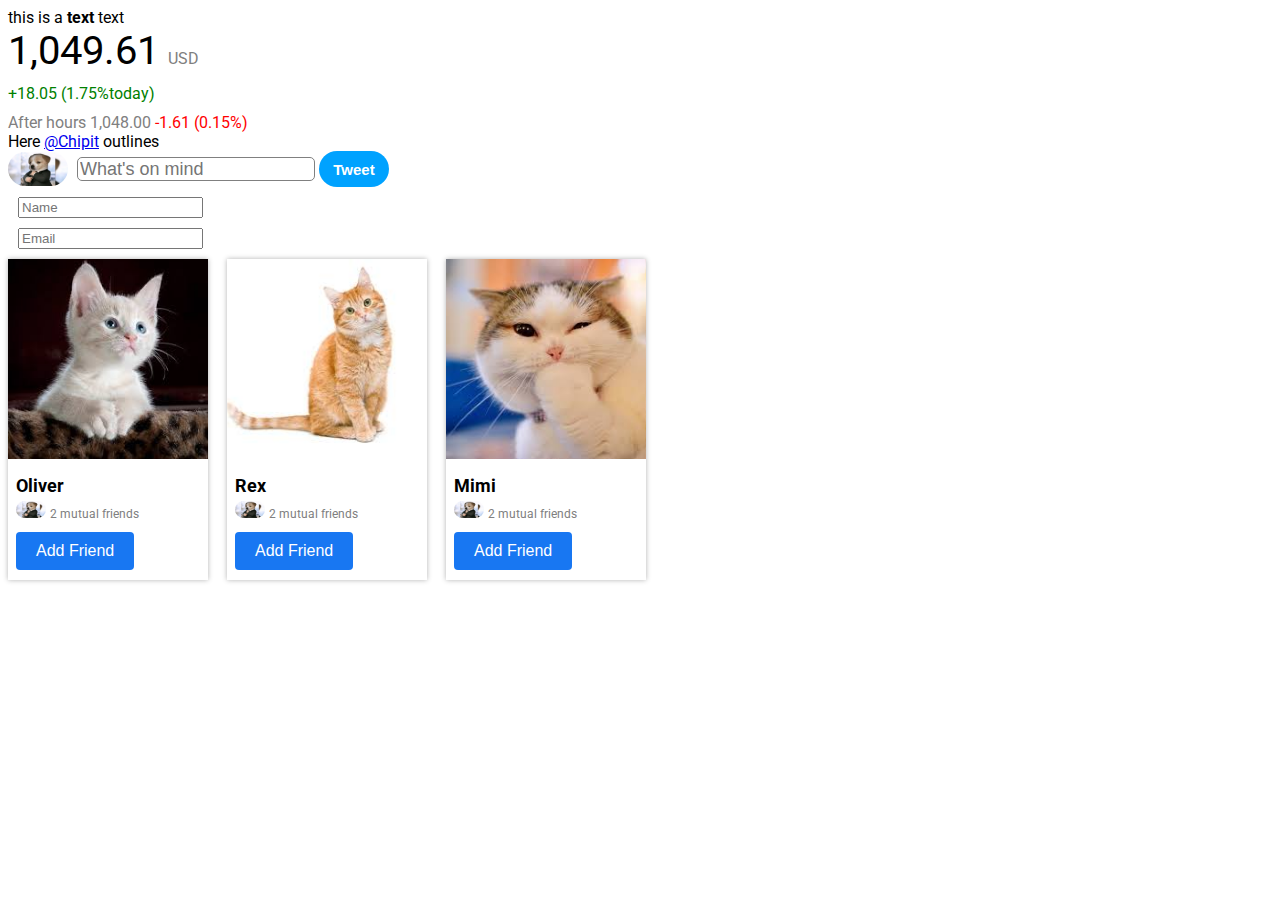
<file: introlessons/index.html>
<!DOCTYPE html>
<html lang="en">
<head>
    <meta charset="UTF-8">
    <meta name="viewport" content="width=device-width, initial-scale=1.0">
    <title>Document</title>
    <link rel="stylesheet" href="style.css">
	<link rel="preconnect" href="https://fonts.googleapis.com">
<link rel="preconnect" href="https://fonts.gstatic.com" crossorigin>
<link href="https://fonts.googleapis.com/css2?family=Roboto:ital,wght@0,100;0,300;0,400;0,500;0,700;0,900;1,100;1,300;1,400;1,500;1,700;1,900&display=swap" rel="stylesheet">
    <!-- <script src="./type.js"></script> -->
</head>
<body>
    <p> this is a <strong>text</strong> text</p>
	
	<p><span class="val-style">1,049.61</span> 
	<span class="usd-style">USD</span>
	</p> 
	<p class="perc-style">+18.05 (1.75%today)</p>
	<p class="after"> After hours 1,048.00 
	<span class="hour-style">-1.61 (0.15%)
	</span></p>
	<p>Here <a href="www.google.com"  class="chip">@Chipit</a> outlines </p>
	<img class="img-style" src="assets\doggy_suit.jpg">
	<input class="search-sty" type="text" placeholder="What's on mind"> <button class="tweet-btn">Tweet</button>
	<br>
	<input class="name-sty" type="text" placeholder="Name">
	<input class="em-sty" type="text" placeholder="Email">
	<div class="lay-div">
		<div class="img-div">
			<img class="cat1-img" src="assets/cat2.jpg">
			<p class="nam-txt">Oliver</p>
		</div>
		<div class="mut-div">
			<img class="dog-img" src="assets/doggy_suit.jpg"> <p class="mut-txt">2 mutual friends</p>
		    
		</div>
		
			<button class="btn-div" >Add Friend</button>
		
	</div>
	<div class="lay-div">
		<div class="img-div">
			<img class="cat1-img" src="assets/cat1.jpg">
			<p class="nam-txt">Rex</p>
		</div>
		<div class="mut-div">
			<img class="dog-img" src="assets/doggy_suit.jpg"> <p class="mut-txt">2 mutual friends</p>
		    
		</div>
		
			<button class="btn-div" >Add Friend</button>
		
	</div>
	<div class="lay-div">
		<div class="img-div">
			<img class="cat1-img" src="assets/cat3.jpg">
			<p class="nam-txt">Mimi</p>
		</div>
		<div class="mut-div">
			<img class="dog-img" src="assets/doggy_suit.jpg"> <p class="mut-txt">2 mutual friends</p>
		    
		</div>
		
			<button class="btn-div" >Add Friend</button>
		
	</div>
</body>
</html>
</file>
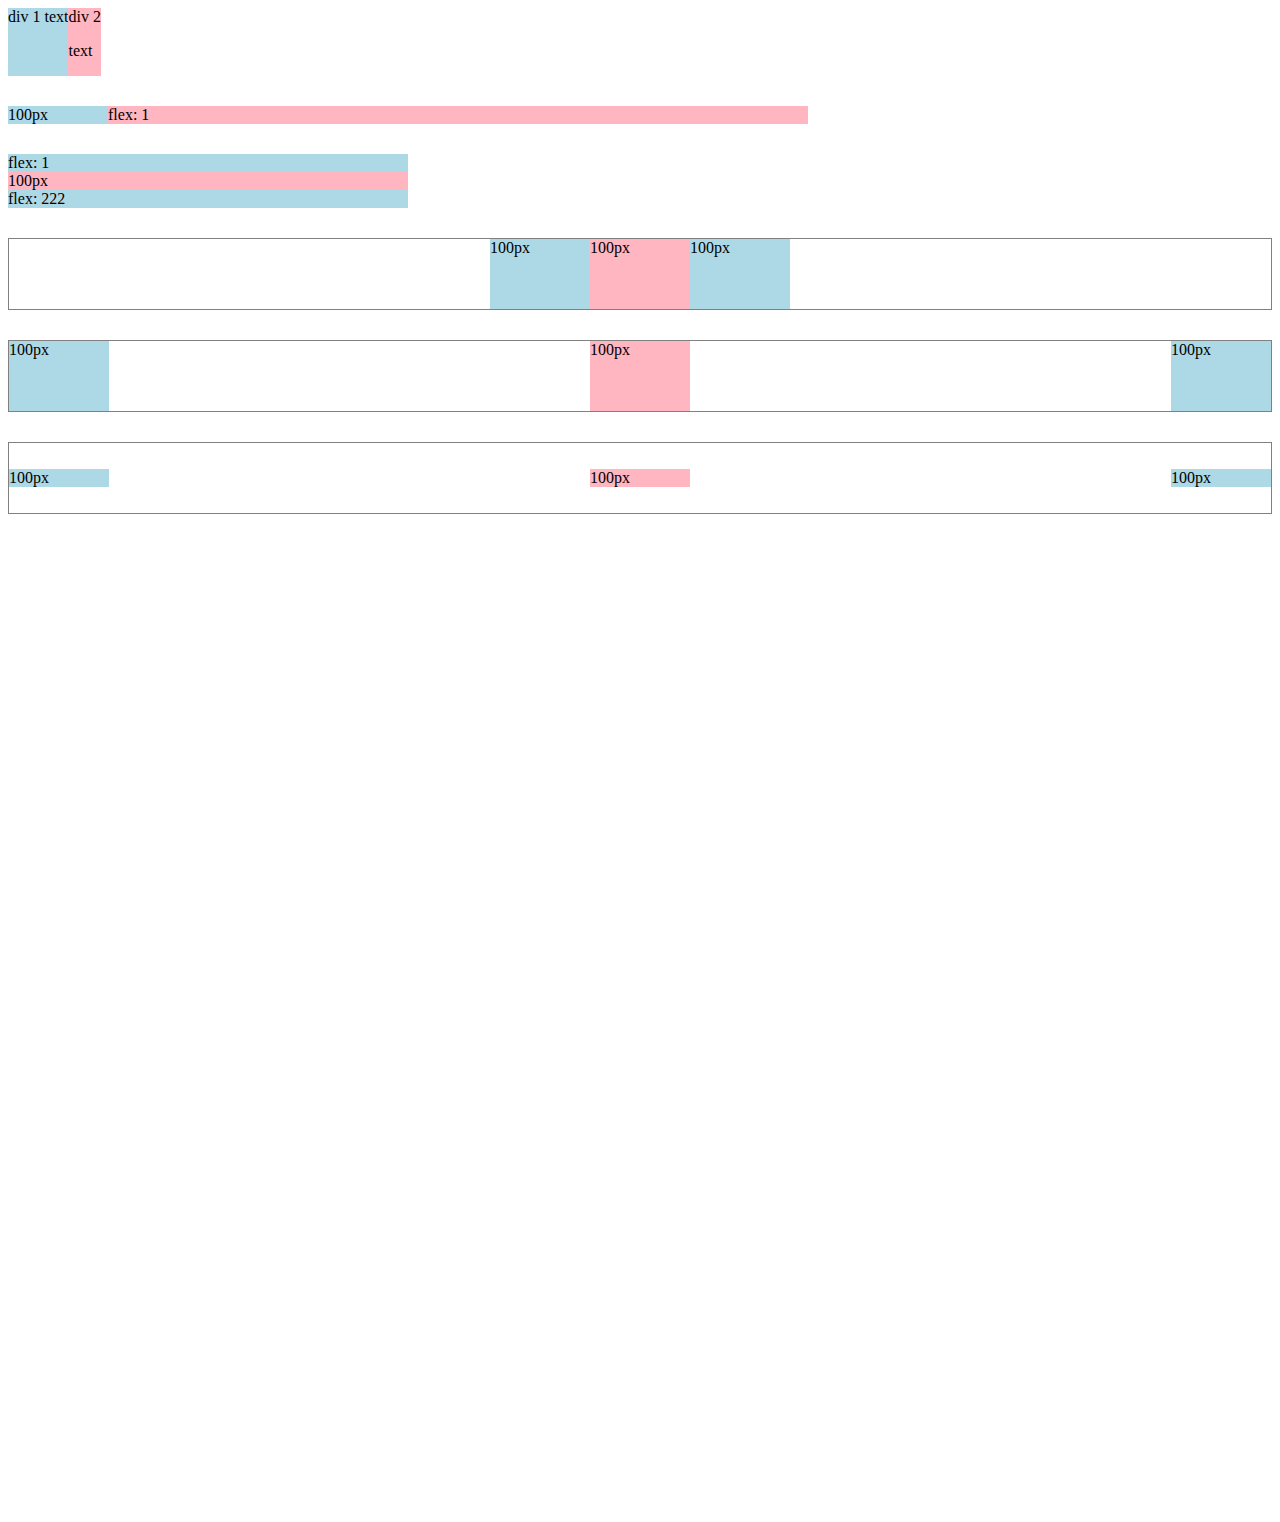
<file: introlessons/flexbox.html>
<!DOCTYPE html>
<html>
  <head>
    <title>Flexbox Practice</title>
  </head>
  <body style="padding-bottom: 1000px;">
    <div style="
      display: flex;
      flex-direction: row;
    ">
      <div style="background-color: lightblue;">div 1 text</div>
      <div style="background-color: lightpink;">div 2 <p>text</p></div>
    </div>

    <div style="
      margin-top: 30px;
      display: flex;
      flex-direction: row;
    ">
      <div style="
        background-color: lightblue;
        width: 100px;
      ">100px</div>
      <div style="
        background-color: lightpink;
       width: 700px;
      ">flex: 1</div>
    </div>

    <div style="
      margin-top: 30px;
      display: flex;
      flex-direction: row;
      display: inline-block;
   
    ">
      <div style="
        background-color: lightblue;
        flex: 1;
        /* width: 600px;
        display: inline-block; */
      ">flex: 1</div>
      <div style="
        background-color: lightpink;
         width: 400px;
        /* display: inline-block; */
      ">100px</div>
      <div style="
        background-color: lightblue;
      flex: 2;
        /* width: 600px;
      display: inline-block; */
      ">flex: 222</div>
    </div>

    <div style="
      margin-top: 30px;
      height: 70px;
      border-width: 1px;
      border-style: solid;
      border-color: gray;

      display: flex;
      flex-direction: row;
      justify-content: center;
    ">
      <div style="
        background-color: lightblue;
        width: 100px;
      ">100px</div>
      <div style="
        background-color: lightpink;
        width: 100px;
      ">100px</div>
      <div style="
        background-color: lightblue;
        width: 100px;
      ">100px</div>
    </div>

    <div style="
      margin-top: 30px;
      height: 70px;
      border-width: 1px;
      border-style: solid;
      border-color: gray;

      display: flex;
      flex-direction: row;
      justify-content: space-between;
    ">
      <div style="
        background-color: lightblue;
        width: 100px;
      ">100px</div>
      <div style="
        background-color: lightpink;
        width: 100px;
      ">100px</div>
      <div style="
        background-color: lightblue;
        width: 100px;
      ">100px</div>
    </div>

    <div style="
      margin-top: 30px;
      height: 70px;
      border-width: 1px;
      border-style: solid;
      border-color: gray;

      display: flex;
      flex-direction: row;
      justify-content: space-between;
      align-items: center;
    ">
      <div style="
        background-color: lightblue;
        width: 100px;
      ">100px</div>
      <div style="
        background-color: lightpink;
        width: 100px;
      ">100px</div>
      <div style="
        background-color: lightblue;
        width: 100px;
      ">100px</div>
    </div>
  </body>
</html>
</file>
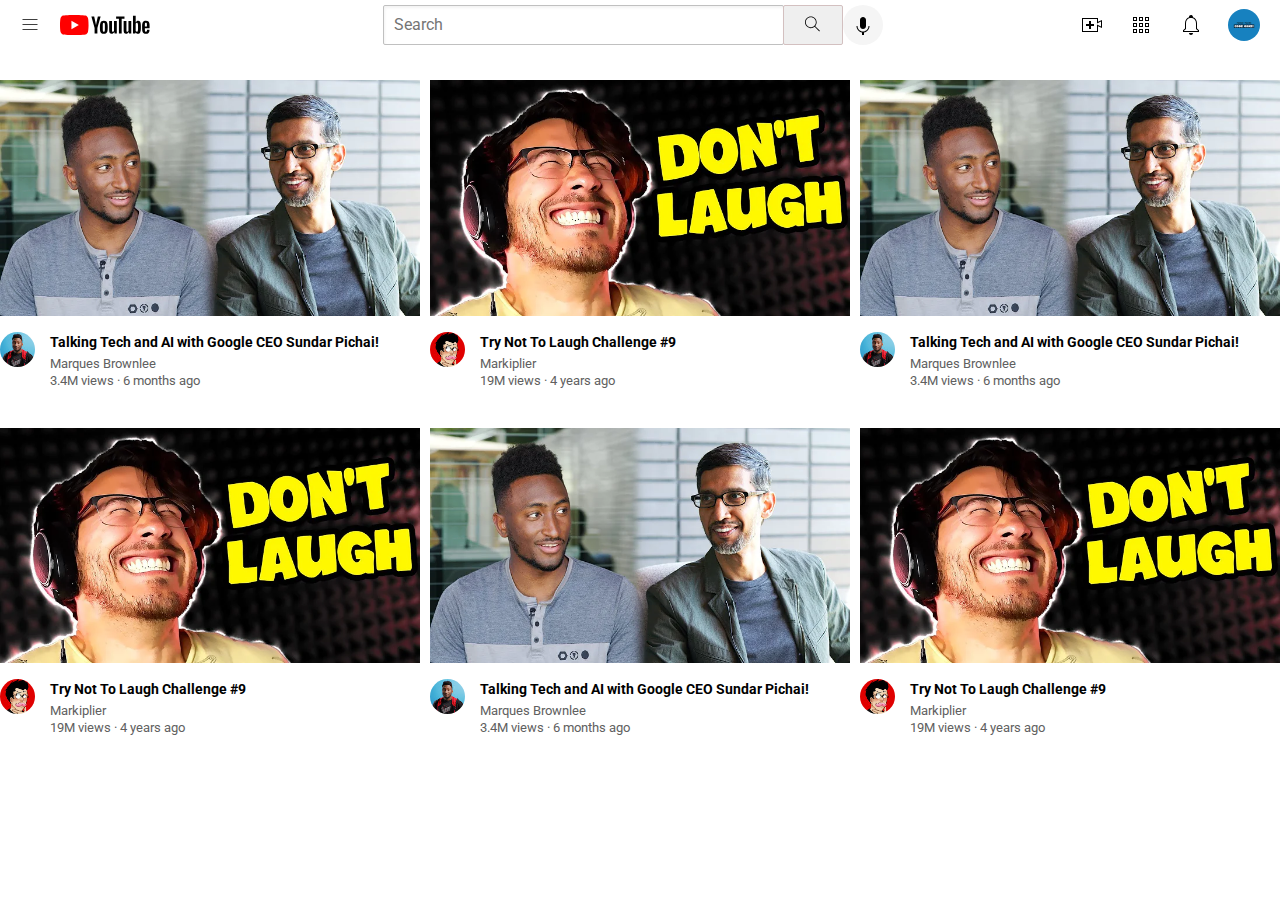
<file: youtube_tut/youtube.html>
<!DOCTYPE html>
<html lang="en">
<head>
    <meta charset="UTF-8">
    <meta name="viewport" content="width=device-width, initial-scale=1.0">
    <title>YouTube.com Clone</title>
    <link rel="preconnect" href="https://fonts.googleapis.com">
<link rel="preconnect" href="https://fonts.gstatic.com" crossorigin>
<link href="https://fonts.googleapis.com/css2?family=Roboto:wght@400;700&display=swap" rel="stylesheet">
    <link rel="stylesheet" href="style.css">
</head>
<body style="margin: 0px;">

    <div class="header">
      <div class="subhead1">
<img class="ham-img" src="icons/hamburger-menu.svg">
<img class="youtube-img" src="icons/youtube-logo.svg">

      </div>
      <div class="subhead2">
        <input class="search-bar" type="text" placeholder="Search">
    <button class="srchbtn">
        <img class="src-ico" src="icons/search.svg">
    </button>
    <button class="voice-src-btn">
        <img class="voi-io" src="icons/voice-search-icon.svg">
    </button>
    </div>
      <div class="subhead3">
        <img class="upload-icon" src="icons/upload.svg">
        <img class="youtube-apps-icon" src="icons/youtube-apps.svg">
        <img class="notifications-icon" src="icons/notifications.svg">
        <img class="current-user-picture" src="icons/unnamed.jpg">
      </div>
        
    </div>

   <div class="vid-grid">
    
    <div class="video-preview">
        
        <div class="thumb-img-div">
            <img class="thumbnail" src="thumbnail/thumbnail-1.webp">
        </div>
        <div class="channel-info">
            <div class="img-div">
                <img class="img-sty" src="channel-pic/channel-1.jpeg">
            </div>
            <div class="txt-div">               
            <p class="video-title">
                Talking Tech and AI with Google CEO Sundar Pichai!
              </p>
              <p class="video-author">
                Marques Brownlee
              </p>
              <p class="video-stats">
                3.4M views &#183; 6 months ago
              </p>
            </div>
            
        </div>
    </div>
    <div class="video-preview">
    
      <div class="thumb-img-div">
        <img class="thumbnail" src="thumbnail/thumbnail-2.webp">
    </div>
    <div class="channel-info">
        <div class="img-div">
            <img class="img-sty" src="channel-pic/channel-2.jpeg">
        </div>
        <div class="txt-div">               
        <p class="video-title">
            Try Not To Laugh Challenge #9
          </p>
          <p class="video-author">
            Markiplier
          </p>
          <p class="video-stats">
            19M views &#183; 4 years ago
          </p>
        </div>
    </div>
    </div>
    <div class="video-preview">
        
        <div class="thumb-img-div">
            <img class="thumbnail" src="thumbnail/thumbnail-1.webp">
        </div>
        <div class="channel-info">
            <div class="img-div">
                <img class="img-sty" src="channel-pic/channel-1.jpeg">
            </div>
            <div class="txt-div">               
            <p class="video-title">
                Talking Tech and AI with Google CEO Sundar Pichai!
              </p>
              <p class="video-author">
                Marques Brownlee
              </p>
              <p class="video-stats">
                3.4M views &#183; 6 months ago
              </p>
            </div>
            
        </div>
    </div>


    <div class="video-preview">
    
      <div class="thumb-img-div">
        <img class="thumbnail" src="thumbnail/thumbnail-2.webp">
    </div>
    <div class="channel-info">
        <div class="img-div">
            <img class="img-sty" src="channel-pic/channel-2.jpeg">
        </div>
        <div class="txt-div">               
        <p class="video-title">
            Try Not To Laugh Challenge #9
          </p>
          <p class="video-author">
            Markiplier
          </p>
          <p class="video-stats">
            19M views &#183; 4 years ago
          </p>
        </div>
    </div>
    </div>
    <div class="video-preview">
        
        <div class="thumb-img-div">
            <img class="thumbnail" src="thumbnail/thumbnail-1.webp">
        </div>
        <div class="channel-info">
            <div class="img-div">
                <img class="img-sty" src="channel-pic/channel-1.jpeg">
            </div>
            <div class="txt-div">               
            <p class="video-title">
                Talking Tech and AI with Google CEO Sundar Pichai!
              </p>
              <p class="video-author">
                Marques Brownlee
              </p>
              <p class="video-stats">
                3.4M views &#183; 6 months ago
              </p>
            </div>
            
        </div>
    </div>
    <div class="video-preview">
    
      <div class="thumb-img-div">
        <img class="thumbnail" src="thumbnail/thumbnail-2.webp">
    </div>
    <div class="channel-info">
        <div class="img-div">
            <img class="img-sty" src="channel-pic/channel-2.jpeg">
        </div>
        <div class="txt-div">               
        <p class="video-title">
            Try Not To Laugh Challenge #9
          </p>
          <p class="video-author">
            Markiplier
          </p>
          <p class="video-stats">
            19M views &#183; 4 years ago
          </p>
        </div>
    </div>
    </div>
    </div>
</body>
</html>
</file>
<file: introlessons/style.css>
p{
    font-family: Roboto;
    margin-bottom: 0;
    margin-top: 0;
}
.val-style{
    font-size: 40px;
}
.usd-style{
    margin: 5px;
    color: grey;
}
.perc-style{
    color: green;
    margin-top: 10px;
}
.hour-style{
    color: red;
}
.after{
    margin-top: 10px;
    color: grey;
}

.search-sty{
height: 20px;
border-color: gray;
border-radius: 5px;
border-style: solid;
border-width: 1px;
vertical-align: middle;
font-size: 18px;
}
.tweet-btn{
    background-color: rgb(0, 162, 255);
    color: white;
    padding: 10px;
    font-size: 15px;
    font-style: Roboto;
    border: none;
    border-radius: 30px;
    width: 70px;
    height: 36px;
    font-weight: bold;
    cursor: pointer;
    vertical-align: middle;
}
.tweet-btn:hover{
opacity: 0.8;
transition:opacity 0.15s;
box-shadow: 6px 6px 6px rgba(0,0,0,0.6);
background-color: white;
color:rgb(0, 162, 255); ;
}
.tweet-btn:active{
    transform: translateY(2px);
}
.img-style{
width: 60px;
object-fit: contain;
border-radius: 25px;
vertical-align: middle;
margin-right: 5px;
}
.name-sty,
.em-sty{
    display: block;
    margin: 10px;
}
.cat1-img{
    width: 200px;
    height: 200px;
    object-fit: cover;
    margin-bottom: 12px;
      
 }
 .dog-img{
    border-radius: 50px;
    width: 30px;
 }
 .mut-txt{
    display: inline-block;
    color: gray;
    font-size: 12px;
 }
 .nam-txt{
    font-size: 18px;
    font-weight: bold;
    margin-left: 8px;
    margin-bottom: 5px;
 }
 .lay-div{

    width: 200px;
    box-shadow: 0 0 5px rgba(0, 0, 0, 0.3);
    display: inline-block;
    vertical-align: top;
    margin-right: 15px;
 }
 .mut-div{
    margin-left: 8px;
    margin-bottom: 10px;
 }
 .btn-div{
    background-color: rgb(24, 119, 242);
    color: white;
    border: none;
    padding-top: 10px;
    padding-bottom: 10px;
    padding-left: 20px;
    padding-right: 20px;
    border-radius: 4px;
    font-size: 16px;
    margin-left: 8px;
    margin-bottom: 10px;
 }
</file>
<file: youtube_tut/style.css>
body{
  padding-top: 80px;
}
p{
    font-family: Roboto;
    margin-top: 0px;
    margin-bottom: 0px;
}
.thumbnail {
    width: 100%;
    
  }

  /* .search-bar {
    display: block;
  } */

  .video-title {
    margin: 0;
    font-size: 14px;
    font-weight: 700; 
    line-height: 20px; 
  margin-bottom: 4px;
  }

  /* .video-preview {
     width: 300px;
    display: inline-block;
    vertical-align: top; 
    margin-right: 15px;
  } */
 
  .img-div{
    /* display: inline-block;
    width: 50px; */
    vertical-align: top;
  }
  .img-sty{
    border-radius: 45px;
    width: 35px;
    object-fit: contain;
    
  }
  /* .txt-div{
display: inline-block;
width: 200px;
  } */
  .thumb-img-div{
    margin-bottom: 12px;
  }
 .video-stats,.video-author{
font-size: 13px;
color: rgb(96, 96, 96);
 }
 .video-author{
    margin-bottom: 2px;
 }
 .channel-info{
  display: grid;
  grid-template-columns: 50px 1fr;
  /* background-color: rgb(0, 255, 242); */
 }
.vid-grid{
  display: grid;
  grid-template-columns: 1fr 1fr 1fr;
  column-gap: 10px;
  row-gap: 40px;
}
.header{
  display: flex;
  flex-direction: row;
  height: 70px;
  align-items: center;
  justify-content: space-between;
  position: fixed;
  top: 0;
  left: 0;
  right: 0;
  height: 50px;
  background-color: white;
}
.subhead1{
display: flex;
/* flex: 1; */
}
.subhead3{

  width: 180px;
  margin-right: 20px;
  display: flex;
  align-items: center;
  justify-content: space-between;
  flex-shrink: 0;
  
}
.subhead2{

  flex: 1;
  margin-left: 70px;
  margin-right: 35px;
  max-width: 500px;
  display: flex;
  align-items: center;

}
.ham-img{
height: 20px;
margin-left: 20px;
margin-right: 20px;
}
.youtube-img{
height: 20px;
/* margin-left: 20px; */
}

.search-bar{
 
flex: 1;
height: 36px;
padding-left: 10px;
font-size: 16px;
border-width: 1px;
border-style: solid;
border-color: rgb(192, 192, 192);
border-radius: 2px;
box-shadow: inset 1px 2px 3px rgba(0, 0, 0, 0.05);
width: 0;
}
.search-bar::placeholder{
  font-family: Roboto;
  font-size: 16px;
}
.srchbtn{
  height: 40px;
  width: 60px;
  margin-left: -1px;
  border-style: solid;
  border-color: rgb(211, 192, 192);
  box-shadow: inset 1px 2px 3px rgba(black, 0.05);
  border-width: 1px;
  border-radius: 2px;
  }
  
.src-ico{
  height: 20px;
  width: 25px;
}
.voice-src-btn{
  height: 40px;
  width: 40px;
  border-radius: 20px;
  border: none;
  background-color: rgb(245, 245, 245);
 
}
.voi-io{
  height: 24px;
  margin-top: 4px;
}
.upload-icon {
  height: 24px;
}

.youtube-apps-icon {
  height: 24px;
}

.notifications-icon {
  height: 24px;
}

.current-user-picture {
  height: 32px;
  border-radius: 16px;
}
</file>
